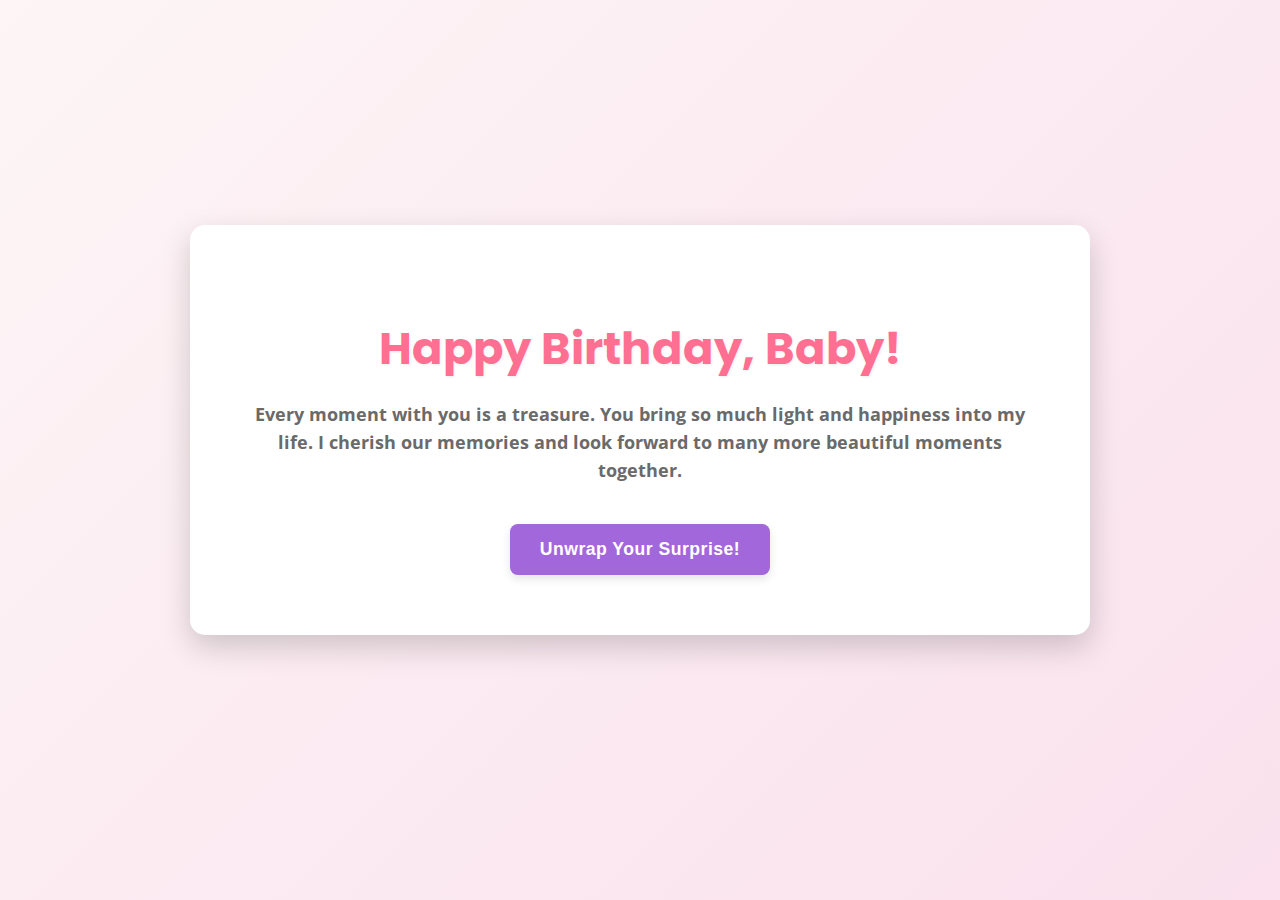
<file: index.html>
<!DOCTYPE html>
<html lang="en">
<head>
    <meta charset="UTF-8">
    <meta name="viewport" content="width=device-width, initial-scale=1.0">
    <title>To Baby</title>
    <link rel="stylesheet" href="index.css">
    <link rel="icon" href="images/favicon.ico" type="image/x-icon">
    <meta property="og:type" content="website">
    <meta property="og:url" content="https://yourwebsite.com/index.html">
    <meta property="og:title" content="Happy Birthday! A Special Surprise for You">
    <meta property="og:description" content="Unwrap a special surprise and relive favorite moments.">
    <meta property="og:image" content="https://yourwebsite.com/images/og-image.jpg">
    <meta property="twitter:card" content="summary_large_image">
    <meta property="twitter:url" content="https://yourwebsite.com/index.html">
    <meta property="twitter:title" content="Happy Birthday! A Special Surprise for You">
    <meta property="twitter:description" content="Unwrap a special surprise and relive favorite moments.">
    <meta property="twitter:image" content="https://yourwebsite.com/images/twitter-image.jpg">
    <link href="https://fonts.googleapis.com/css2?family=Merriweather:wght@400;700&family=Open+Sans:wght@400;600&family=Poppins:wght@700&display=swap" rel="stylesheet">
</head>
<body>

    <div id="birthdaySection" class="birthday-container">
        <div class="decorations">
            <div class="balloon"></div>
            <div class="balloon"></div>
            <div class="balloon"></div>
            <div class="balloon"></div>
            <div class="balloon"></div>
            <div class="balloon"></div>
            <div class="confetti"></div>
            <div class="confetti"></div>
            <div class="confetti"></div>
            <div class="confetti"></div>
            <div class="confetti"></div>
            <div class="confetti"></div>
            <div class="confetti"></div>
            <div class="confetti"></div>
        </div>
        <div class="greeting">
            <h1>Happy Birthday, Baby!</h1>
            <p><b>Every moment with you is a treasure. You bring so much light and happiness into my life. I cherish our memories and look forward to many more beautiful moments together.</b></p>
            <button id="birthdayButton" aria-controls="memoriesSection">Unwrap Your Surprise!</button>
        </div>
    </div>

    <div id="memoriesSection" class="memories-container hidden">
        <h2>Favorite Moments With You</h2>
        <div id="memoryGrid" class="memory-grid">
            </div>
        <div class="button-group">
            <button id="closeMemories">Go Back</button>
            <button id="nextButton" class="envelope-button">
                <span class="envelope-icon"></span>
                Open Letter
            </button>
            <button id="playSongButton">
                <span id="songIcon" class="song-icon"></span> Play Song
            </button>
            <button id="viewFlowersButton">
                <span class="flower-icon"></span> View
            </button>
        </div>
    </div>

    <div id="letterOverlay" class="letter-overlay hidden">
        <div class="letter-container">
            <h2>For You</h2>
            <div class="envelope">
                <div class="flap"></div>
                <div class="body"></div>
                <div class="letter">
                    <p id="letterContent"></p>
                    <p class="signature"></p>
                    <p class="signature-name">Kaheldev</p>
                </div>
            </div>
            <button id="closeLetter">Close Letter</button>
        </div>
    </div>

    <audio id="birthdaySong" loop>
        <source src="Music\HappyBirthday.mp3" type="audio/mpeg">
        Your browser does not support the audio element.
    </audio>

    <script src="index.js"></script>
</body>
</html>
</file>
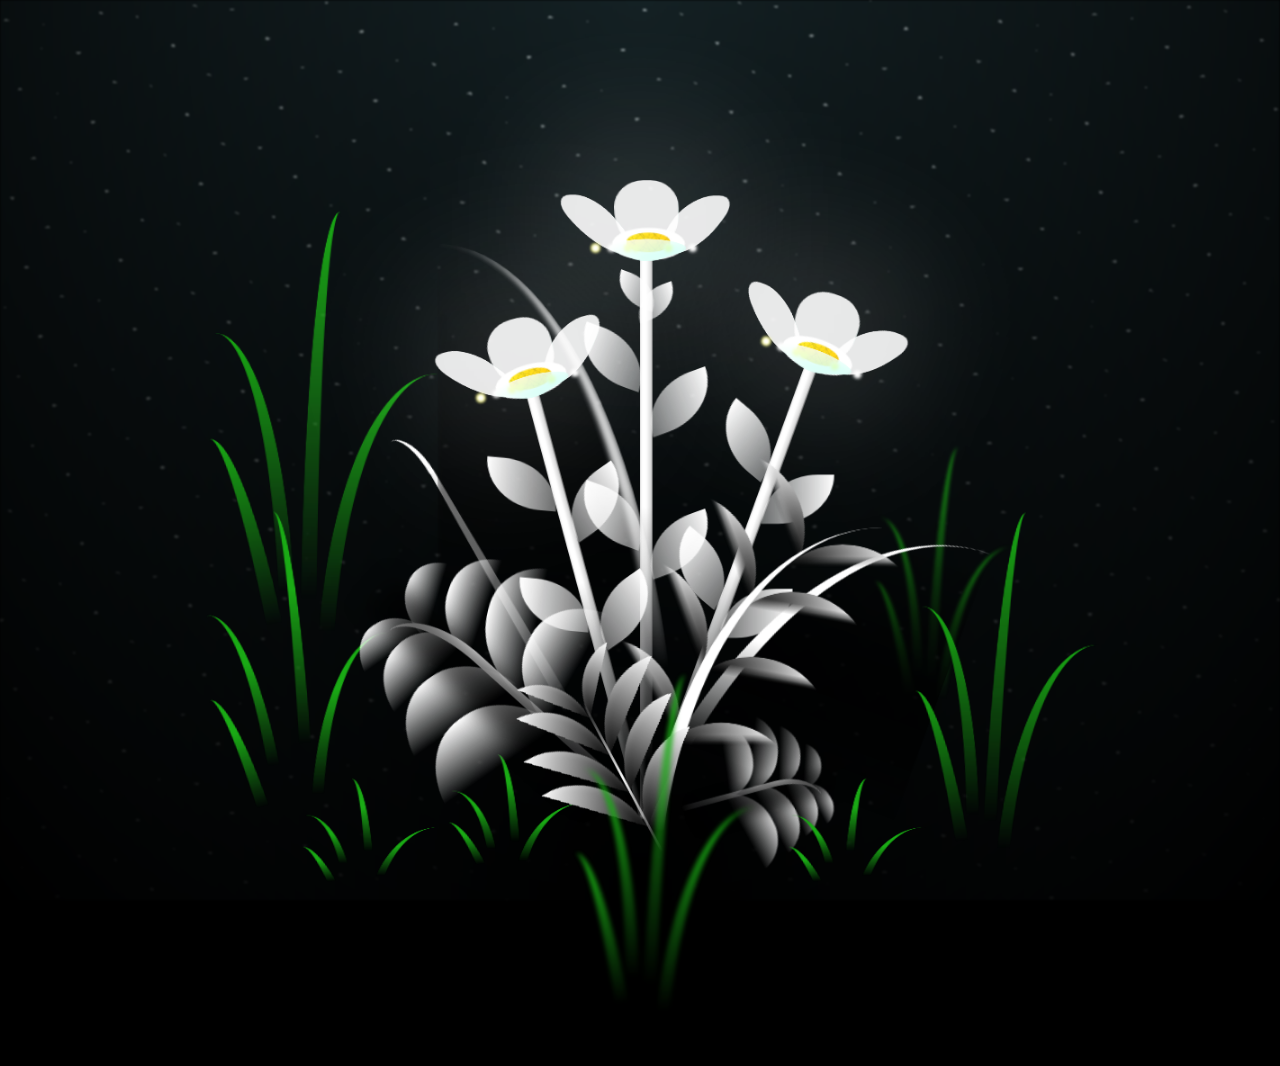
<file: flower.html>
<!DOCTYPE html>
<html lang="en">

<head>
  <meta charset="UTF-8">
  <meta http-equiv="X-UA-Compatible" content="IE=edge">
  <meta name="viewport" content="width=device-width, initial-scale=1.0">
  <link rel="shortcut icon" href="images/gift.png" type="image/x-icon">
  <link rel="stylesheet" href="flowers.css">
  <title>FLOWERS</title>
</head>

<body class="not-loaded">
  <div class="night"></div>
  <div class="flowers">
    <div class="flower flower--1">
      <div class="flower__leafs flower__leafs--1">
        <div class="flower__leaf flower__leaf--1"></div>
        <div class="flower__leaf flower__leaf--2"></div>
        <div class="flower__leaf flower__leaf--3"></div>
        <div class="flower__leaf flower__leaf--4"></div>
        <div class="flower__white-circle"></div>
        <div class="flower__light flower__light--1"></div>
        <div class="flower__light flower__light--2"></div>
        <div class="flower__light flower__light--3"></div>
        <div class="flower__light flower__light--4"></div>
        <div class="flower__light flower__light--5"></div>
        <div class="flower__light flower__light--6"></div>
        <div class="flower__light flower__light--7"></div>
        <div class="flower__light flower__light--8"></div>
      </div>
      <div class="flower__line">
        <div class="flower__line__leaf flower__line__leaf--1"></div>
        <div class="flower__line__leaf flower__line__leaf--2"></div>
        <div class="flower__line__leaf flower__line__leaf--3"></div>
        <div class="flower__line__leaf flower__line__leaf--4"></div>
        <div class="flower__line__leaf flower__line__leaf--5"></div>
        <div class="flower__line__leaf flower__line__leaf--6"></div>
      </div>
    </div>

    <div class="flower flower--2">
      <div class="flower__leafs flower__leafs--2">
        <div class="flower__leaf flower__leaf--1"></div>
        <div class="flower__leaf flower__leaf--2"></div>
        <div class="flower__leaf flower__leaf--3"></div>
        <div class="flower__leaf flower__leaf--4"></div>
        <div class="flower__white-circle"></div>
        <div class="flower__light flower__light--1"></div>
        <div class="flower__light flower__light--2"></div>
        <div class="flower__light flower__light--3"></div>
        <div class="flower__light flower__light--4"></div>
        <div class="flower__light flower__light--5"></div>
        <div class="flower__light flower__light--6"></div>
        <div class="flower__light flower__light--7"></div>
        <div class="flower__light flower__light--8"></div>
      </div>
      <div class="flower__line">
        <div class="flower__line__leaf flower__line__leaf--1"></div>
        <div class="flower__line__leaf flower__line__leaf--2"></div>
        <div class="flower__line__leaf flower__line__leaf--3"></div>
        <div class="flower__line__leaf flower__line__leaf--4"></div>
      </div>
    </div>

    <div class="flower flower--3">
      <div class="flower__leafs flower__leafs--3">
        <div class="flower__leaf flower__leaf--1"></div>
        <div class="flower__leaf flower__leaf--2"></div>
        <div class="flower__leaf flower__leaf--3"></div>
        <div class="flower__leaf flower__leaf--4"></div>
        <div class="flower__white-circle"></div>
        <div class="flower__light flower__light--1"></div>
        <div class="flower__light flower__light--2"></div>
        <div class="flower__light flower__light--3"></div>
        <div class="flower__light flower__light--4"></div>
        <div class="flower__light flower__light--5"></div>
        <div class="flower__light flower__light--6"></div>
        <div class="flower__light flower__light--7"></div>
        <div class="flower__light flower__light--8"></div>
      </div>
      <div class="flower__line">
        <div class="flower__line__leaf flower__line__leaf--1"></div>
        <div class="flower__line__leaf flower__line__leaf--2"></div>
        <div class="flower__line__leaf flower__line__leaf--3"></div>
        <div class="flower__line__leaf flower__line__leaf--4"></div>
      </div>
    </div>

    <div class="grow-ans" style="--d:1.2s">
      <div class="flower__g-long">
        <div class="flower__g-long__top"></div>
        <div class="flower__g-long__bottom"></div>
      </div>
    </div>

    <div class="growing-grass">
      <div class="flower__grass flower__grass--1">
        <div class="flower__grass--top"></div>
        <div class="flower__grass--bottom"></div>
        <div class="flower__grass__leaf flower__grass__leaf--1"></div>
        <div class="flower__grass__leaf flower__grass__leaf--2"></div>
        <div class="flower__grass__leaf flower__grass__leaf--3"></div>
        <div class="flower__grass__leaf flower__grass__leaf--4"></div>
        <div class="flower__grass__leaf flower__grass__leaf--5"></div>
        <div class="flower__grass__leaf flower__grass__leaf--6"></div>
        <div class="flower__grass__leaf flower__grass__leaf--7"></div>
        <div class="flower__grass__leaf flower__grass__leaf--8"></div>
        <div class="flower__grass__overlay"></div>
      </div>
    </div>

    <div class="growing-grass">
      <div class="flower__grass flower__grass--2">
        <div class="flower__grass--top"></div>
        <div class="flower__grass--bottom"></div>
        <div class="flower__grass__leaf flower__grass__leaf--1"></div>
        <div class="flower__grass__leaf flower__grass__leaf--2"></div>
        <div class="flower__grass__leaf flower__grass__leaf--3"></div>
        <div class="flower__grass__leaf flower__grass__leaf--4"></div>
        <div class="flower__grass__leaf flower__grass__leaf--5"></div>
        <div class="flower__grass__leaf flower__grass__leaf--6"></div>
        <div class="flower__grass__leaf flower__grass__leaf--7"></div>
        <div class="flower__grass__leaf flower__grass__leaf--8"></div>
        <div class="flower__grass__overlay"></div>
      </div>
    </div>

    <div class="grow-ans" style="--d:2.4s">
      <div class="flower__g-right flower__g-right--1">
        <div class="leaf"></div>
      </div>
    </div>

    <div class="grow-ans" style="--d:2.8s">
      <div class="flower__g-right flower__g-right--2">
        <div class="leaf"></div>
      </div>
    </div>

    <div class="grow-ans" style="--d:2.8s">
      <div class="flower__g-front">
        <div class="flower__g-front__leaf-wrapper flower__g-front__leaf-wrapper--1">
          <div class="flower__g-front__leaf"></div>
        </div>
        <div class="flower__g-front__leaf-wrapper flower__g-front__leaf-wrapper--2">
          <div class="flower__g-front__leaf"></div>
        </div>
        <div class="flower__g-front__leaf-wrapper flower__g-front__leaf-wrapper--3">
          <div class="flower__g-front__leaf"></div>
        </div>
        <div class="flower__g-front__leaf-wrapper flower__g-front__leaf-wrapper--4">
          <div class="flower__g-front__leaf"></div>
        </div>
        <div class="flower__g-front__leaf-wrapper flower__g-front__leaf-wrapper--5">
          <div class="flower__g-front__leaf"></div>
        </div>
        <div class="flower__g-front__leaf-wrapper flower__g-front__leaf-wrapper--6">
          <div class="flower__g-front__leaf"></div>
        </div>
        <div class="flower__g-front__leaf-wrapper flower__g-front__leaf-wrapper--7">
          <div class="flower__g-front__leaf"></div>
        </div>
        <div class="flower__g-front__leaf-wrapper flower__g-front__leaf-wrapper--8">
          <div class="flower__g-front__leaf"></div>
        </div>
        <div class="flower__g-front__line"></div>
      </div>
    </div>

    <div class="grow-ans" style="--d:3.2s">
      <div class="flower__g-fr">
        <div class="leaf"></div>
        <div class="flower__g-fr__leaf flower__g-fr__leaf--1"></div>
        <div class="flower__g-fr__leaf flower__g-fr__leaf--2"></div>
        <div class="flower__g-fr__leaf flower__g-fr__leaf--3"></div>
        <div class="flower__g-fr__leaf flower__g-fr__leaf--4"></div>
        <div class="flower__g-fr__leaf flower__g-fr__leaf--5"></div>
        <div class="flower__g-fr__leaf flower__g-fr__leaf--6"></div>
        <div class="flower__g-fr__leaf flower__g-fr__leaf--7"></div>
        <div class="flower__g-fr__leaf flower__g-fr__leaf--8"></div>
      </div>
    </div>

    <div class="long-g long-g--0">
      <div class="grow-ans" style="--d:3s">
        <div class="leaf leaf--0"></div>
      </div>
      <div class="grow-ans" style="--d:2.2s">
        <div class="leaf leaf--1"></div>
      </div>
      <div class="grow-ans" style="--d:3.4s">
        <div class="leaf leaf--2"></div>
      </div>
      <div class="grow-ans" style="--d:3.6s">
        <div class="leaf leaf--3"></div>
      </div>
    </div>

    <div class="long-g long-g--1">
      <div class="grow-ans" style="--d:3.6s">
        <div class="leaf leaf--0"></div>
      </div>
      <div class="grow-ans" style="--d:3.8s">
        <div class="leaf leaf--1"></div>
      </div>
      <div class="grow-ans" style="--d:4s">
        <div class="leaf leaf--2"></div>
      </div>
      <div class="grow-ans" style="--d:4.2s">
        <div class="leaf leaf--3"></div>
      </div>
    </div>

    <div class="long-g long-g--2">
      <div class="grow-ans" style="--d:4s">
        <div class="leaf leaf--0"></div>
      </div>
      <div class="grow-ans" style="--d:4.2s">
        <div class="leaf leaf--1"></div>
      </div>
      <div class="grow-ans" style="--d:4.4s">
        <div class="leaf leaf--2"></div>
      </div>
      <div class="grow-ans" style="--d:4.6s">
        <div class="leaf leaf--3"></div>
      </div>
    </div>

    <div class="long-g long-g--3">
      <div class="grow-ans" style="--d:4s">
        <div class="leaf leaf--0"></div>
      </div>
      <div class="grow-ans" style="--d:4.2s">
        <div class="leaf leaf--1"></div>
      </div>
      <div class="grow-ans" style="--d:3s">
        <div class="leaf leaf--2"></div>
      </div>
      <div class="grow-ans" style="--d:3.6s">
        <div class="leaf leaf--3"></div>
      </div>
    </div>

    <div class="long-g long-g--4">
      <div class="grow-ans" style="--d:4s">
        <div class="leaf leaf--0"></div>
      </div>
      <div class="grow-ans" style="--d:4.2s">
        <div class="leaf leaf--1"></div>
      </div>
      <div class="grow-ans" style="--d:3s">
        <div class="leaf leaf--2"></div>
      </div>
      <div class="grow-ans" style="--d:3.6s">
        <div class="leaf leaf--3"></div>
      </div>
    </div>

    <div class="long-g long-g--5">
      <div class="grow-ans" style="--d:4s">
        <div class="leaf leaf--0"></div>
      </div>
      <div class="grow-ans" style="--d:4.2s">
        <div class="leaf leaf--1"></div>
      </div>
      <div class="grow-ans" style="--d:3s">
        <div class="leaf leaf--2"></div>
      </div>
      <div class="grow-ans" style="--d:3.6s">
        <div class="leaf leaf--3"></div>
      </div>
    </div>

    <div class="long-g long-g--6">
      <div class="grow-ans" style="--d:4.2s">
        <div class="leaf leaf--0"></div>
      </div>
      <div class="grow-ans" style="--d:4.4s">
        <div class="leaf leaf--1"></div>
      </div>
      <div class="grow-ans" style="--d:4.6s">
        <div class="leaf leaf--2"></div>
      </div>
      <div class="grow-ans" style="--d:4.8s">
        <div class="leaf leaf--3"></div>
      </div>
    </div>

    <div class="long-g long-g--7">
      <div class="grow-ans" style="--d:3s">
        <div class="leaf leaf--0"></div>
      </div>
      <div class="grow-ans" style="--d:3.2s">
        <div class="leaf leaf--1"></div>
      </div>
      <div class="grow-ans" style="--d:3.5s">
        <div class="leaf leaf--2"></div>
      </div>
      <div class="grow-ans" style="--d:3.6s">
        <div class="leaf leaf--3"></div>
      </div>
    </div>
  </div>

  <h1 class="title"><span id="title"></span></h1>
</body>

</html>
<script src="flowers.js"></script>
</file>
<file: index.css>
:root {
  --primary-color: #ff6f91;
  --secondary-color: #a367dc;
  --secondary-hover-color: #8f4ed1;
  --background-color: #fdf5f6;
  --card-background-color: #ffffff;
  --light-card-background: #ffeef4;
  --text-color-dark: #3a3a3a;
  --text-color-medium: #6a6a6a;
  --box-shadow-light: 0 12px 30px rgba(0, 0, 0, 0.18);
  --box-shadow-subtle: 0 6px 15px rgba(0, 0, 0, 0.1);
  --border-radius-main: 15px;
  --border-radius-small: 8px;
  --spacing-large: 60px;
  --spacing-medium: 40px;
  --spacing-small: 25px;
  --spacing-xsmall: 15px;
}

body {
  font-family: 'Open Sans', sans-serif;
  background: linear-gradient(135deg, var(--background-color) 0%, #fae1ed 100%);
  display: flex;
  justify-content: center;
  align-items: center;
  min-height: 100vh;
  margin: 0;
  flex-direction: column;
  padding: var(--spacing-small);
  box-sizing: border-box;
  color: var(--text-color-dark);
  overflow-x: hidden;
}

/* --- Image Modal Styles (No changes here) --- */
.image-modal-overlay {
  position: fixed;
  top: 0;
  left: 0;
  width: 100%;
  height: 100%;
  background-color: rgba(0, 0, 0, 0.4);
  display: flex;
  justify-content: center;
  align-items: center;
  z-index: 1001;
  opacity: 0;
  visibility: hidden;
  transition: opacity 0.3s ease, visibility 0.3s ease;
  backdrop-filter: blur(3px);
}

.image-modal-overlay.visible {
  opacity: 1;
  visibility: visible;
}

.image-modal-content {
  background-color: transparent;
  padding: var(--spacing-xsmall);
  border-radius: var(--border-radius-main);
  box-shadow: none;
  text-align: center;
  max-width: 300px;
  width: 80%;
  box-sizing: border-box;
  position: relative;
  transform: translateY(20px) scale(0.9);
  opacity: 0;
  transition: transform 0.3s cubic-bezier(0.175, 0.885, 0.32, 1.275), opacity 0.3s ease;
  display: flex;
  flex-direction: column;
  align-items: center;
}

.image-modal-overlay.visible .image-modal-content {
  transform: translateY(0) scale(1);
  opacity: 1;
}

.image-modal-content > img,
.image-modal-content > .modal-text {
  background-color: var(--card-background-color);
  border-radius: var(--border-radius-small);
  padding: var(--spacing-xsmall);
  margin-bottom: var(--spacing-xsmall);
  box-shadow: var(--box-shadow-subtle);
  width: 100%;
  box-sizing: border-box;
}

.image-modal-content > *:last-child {
  margin-bottom: 0;
}

.image-modal-content img {
  max-width: 100%;
  height: auto;
  display: block;
}

.image-modal-content .modal-text {
  color: var(--text-color-dark);
  font-size: 0.9em;
  line-height: 1.4;
  margin-top: 0;
  padding-top: calc(var(--spacing-xsmall) / 1.5);
  padding-bottom: calc(var(--spacing-xsmall) / 1.5);
}

.image-modal-close {
  position: absolute;
  top: 10px;
  right: 10px;
  background-color: rgba(255, 255, 255, 0.2);
  color: var(--text-color-medium);
  border: none;
  border-radius: 50%;
  width: 30px;
  height: 30px;
  font-size: 1em;
  cursor: pointer;
  display: flex;
  justify-content: center;
  align-items: center;
  transition: background-color 0.3s ease, transform 0.2s ease, color 0.3s ease;
  z-index: 10;
  opacity: 0.7;
}

.image-modal-close:hover {
  background-color: rgba(255, 255, 255, 0.4);
  transform: scale(1.1);
  opacity: 1;
  color: var(--text-color-dark);
}

/* Ensure memory items are clickable (No changes here) */
.memory-item {
  cursor: pointer;
}

.birthday-container,
.memories-container {
  background-color: var(--card-background-color);
  padding: var(--spacing-large);
  border-radius: var(--border-radius-main);
  box-shadow: var(--box-shadow-light);
  text-align: center;
  position: relative;
  overflow: hidden;
  margin-bottom: var(--spacing-medium);
  max-width: 900px;
  width: 95%;
  box-sizing: border-box;
  transition: transform 0.5s cubic-bezier(0.25, 0.46, 0.45, 0.94), opacity 0.5s ease-out;
  z-index: 1;
}

.birthday-container.hidden,
.memories-container.hidden {
  opacity: 0;
  transform: translateY(20px);
  pointer-events: none;
  position: absolute;
  left: -9999px;
  top: -9999px;
}

.birthday-container:not(.hidden),
.memories-container:not(.hidden) {
  opacity: 1;
  transform: translateY(0);
  position: relative;
  left: auto;
  top: auto;
}

.greeting h1 {
  font-family: 'Poppins', sans-serif;
  color: var(--primary-color);
  font-size: 2.8em;
  margin-bottom: var(--spacing-xsmall);
  text-shadow: 1px 1px 3px rgba(0, 0, 0, 0.08);
}

.greeting p {
  color: var(--text-color-medium);
  font-size: 1.1em;
  line-height: 1.6;
  margin-bottom: var(--spacing-small);
}

#birthdayButton,
#closeMemories,
#nextButton,
#closeLetter {
  background-color: var(--secondary-color);
  color: white;
  border: none;
  padding: 15px 30px;
  border-radius: var(--border-radius-small);
  cursor: pointer;
  font-size: 1.1em;
  font-weight: bold;
  transition: background-color 0.3s ease, transform 0.2s ease, box-shadow 0.3s ease;
  letter-spacing: 0.5px;
  margin-top: var(--spacing-xsmall);
  box-shadow: 0 4px 10px rgba(0, 0, 0, 0.1);
  text-decoration: none;
  display: inline-flex;
  align-items: center;
  justify-content: center;
}

#birthdayButton:hover,
#closeMemories:hover,
#nextButton:hover,
#closeLetter:hover {
  background-color: var(--secondary-hover-color);
  transform: translateY(-3px);
  box-shadow: 0 8px 20px rgba(0, 0, 0, 0.2);
}

#birthdayButton:active,
#closeMemories:active,
#nextButton:active,
#closeLetter:active {
  transform: translateY(0);
  box-shadow: 0 2px 5px rgba(0, 0, 0, 0.1);
}

.decorations {
  position: absolute;
  top: 0;
  left: 0;
  width: 100%;
  height: 100%;
  pointer-events: none;
  z-index: 0;
  overflow: hidden;
}

.greeting {
  position: relative;
  z-index: 1;
}

.balloon {
  width: 60px; /* Equal width and height for a circle */
  height: 60px; /* Equal width and height for a circle */
  border-radius: 50%; /* Makes it a perfect circle */
  position: absolute;
  bottom: -100px;
  opacity: 0;
  transform: translateY(0);
  animation: float-modern 8s infinite ease-out forwards; /* Keep existing animation */
  box-shadow: inset -3px -3px 8px rgba(0, 0, 0, 0.05), 0 3px 10px rgba(0, 0, 0, 0.08); /* Subtler shadow */
  /* Example gradient - these will be overridden by specific nth-child rules below */
  background: linear-gradient(to bottom, #fdd835 20%, #ffeb77 80%);
}

.balloon::before {
  content: '';
  position: absolute;
  bottom: -15px; /* Adjust string position to come from the bottom center */
  left: 50%;
  transform: translateX(-50%);
  width: 1px; /* Thinner string */
  height: 20px; /* Shorter string */
  background-color: rgba(0, 0, 0, 0.2); /* Lighter string */
  z-index: -1;
  border-radius: 1px; /* Rounded string */
}

/* Individual balloon colors with gradients */
.balloon:nth-child(1) {
  left: 10%;
  background: linear-gradient(to bottom, #ff8a80 20%, #ffa59e 80%); /* Pink gradient */
  animation-delay: 0.8s;
  animation-duration: 7s;
}

.balloon:nth-child(2) {
  left: 45%;
  background: linear-gradient(to bottom, #82b1ff 20%, #9bc2ff 80%); /* Blue gradient */
  animation-delay: 1.8s;
  animation-duration: 8s;
}

.balloon:nth-child(3) {
  right: 15%;
  background: linear-gradient(to bottom, #b9f6ca 20%, #d4ffde 80%); /* Green gradient */
  animation-delay: 1.3s;
  animation-duration: 7.5s;
}

.balloon:nth-child(4) {
  left: 25%;
  background: linear-gradient(to bottom, #ffd180 20%, #ffe7b3 80%); /* Orange gradient */
  animation-delay: 2.3s;
  animation-duration: 8.5s;
}

.balloon:nth-child(5) {
  right: 30%;
  background: linear-gradient(to bottom, #ea80fc 20%, #f3a8ff 80%); /* Purple gradient */
  animation-delay: 1.1s;
  animation-duration: 7s;
}

.balloon:nth-child(6) {
  left: 60%;
  background: linear-gradient(to bottom, #ccff90 20%, #e0ffb3 80%); /* Light green gradient */
  animation-delay: 2.8s;
  animation-duration: 9s;
}

@keyframes float-modern {
  0% {
    transform: translateY(0) rotate(0deg);
    opacity: 0;
  }
  10% {
    opacity: 1;
  }
  100% {
    transform: translateY(-350px) rotate(10deg);
    opacity: 0.7;
  }
}

/* Confetti (No changes here) */
.confetti {
  width: 12px;
  height: 12px;
  background-color: #9c27b0;
  position: absolute;
  opacity: 0;
  animation: confetti-fall 3s infinite ease-in forwards;
  border-radius: 2px;
  transform: rotate(0deg);
}

.confetti:nth-child(1) {
  left: 15%;
  top: 5%;
  animation-delay: 0.2s;
  background-color: #ffe082;
  border-radius: 50%;
}

.confetti:nth-child(2) {
  left: 75%;
  top: 15%;
  animation-delay: 0.8s;
  background-color: #ffccbc;
  transform: rotate(45deg);
}

.confetti:nth-child(3) {
  left: 40%;
  top: 0%;
  animation-delay: 1.2s;
  background-color: #cfd8dc;
  border-radius: 50%;
}

.confetti:nth-child(4) {
  left: 5%;
  top: 20%;
  animation-delay: 0.5s;
  background-color: #e0f2f7;
  transform: rotate(20deg);
}

.confetti:nth-child(5) {
  right: 10%;
  top: 10%;
  animation-delay: 1s;
  background-color: #f8bbd0;
  border-radius: 50%;
}

.confetti:nth-child(6) {
  left: 50%;
  top: 25%;
  animation-delay: 1.5s;
  background-color: #c8e6c9;
  transform: rotate(60deg);
}

.confetti:nth-child(7) {
  left: 85%;
  top: 5%;
  animation-delay: 0.3s;
  background-color: #ffab91;
}

.confetti:nth-child(8) {
  left: 20%;
  top: 30%;
  animation-delay: 0.9s;
  background-color: #b39ddb;
  border-radius: 50%;
}

@keyframes confetti-fall {
  0% {
    transform: translateY(-50px) translateX(0) rotate(0deg);
    opacity: 0;
  }
  20% {
    opacity: 1;
  }
  100% {
    transform: translateY(400px) translateX(var(--random-x, 0px)) rotate(720deg);
    opacity: 0;
  }
}

.js-confetti {
  position: fixed;
  top: 0;
  left: 0;
  width: 100%;
  height: 100%;
  pointer-events: none;
  overflow: hidden;
  z-index: 999;
}

.confetti-particle {
  position: absolute;
  width: 10px;
  height: 10px;
  background-color: #f0f;
  border-radius: 2px;
  animation: pop-fall 2s ease-out forwards;
  opacity: 0;
}

@keyframes pop-fall {
  0% {
    transform: translate(0, 0) rotate(0deg);
    opacity: 0;
  }
  20% {
    opacity: 1;
    transform: translate(var(--initial-x), var(--initial-y)) rotate(var(--initial-rot));
  }
  100% {
    transform: translate(var(--final-x), var(--final-y)) rotate(var(--final-rot));
    opacity: 0;
  }
}

.memories-container h2 {
  font-family: 'Poppins', sans-serif;
  color: var(--primary-color);
  margin-bottom: var(--spacing-medium);
  font-size: 2.2em;
  text-shadow: 1px 1px 3px rgba(0, 0, 0, 0.08);
}

.memory-grid {
  display: grid;
  grid-template-columns: repeat(auto-fit, minmax(250px, 1fr));
  gap: var(--spacing-medium);
  margin-bottom: var(--spacing-medium);
}

.memory-item {
  background-color: var(--light-card-background);
  border-radius: var(--border-radius-small);
  overflow: hidden;
  box-shadow: var(--box-shadow-subtle);
  transition: transform 0.3s ease-in-out, box-shadow 0.3s ease-in-out, opacity 0.5s ease-out;
  display: flex;
  flex-direction: column;
  opacity: 0;
  transform: translateY(20px);
}

.memory-item.visible {
  opacity: 1;
  transform: translateY(0);
}

.memory-item:hover {
  transform: translateY(-10px);
  box-shadow: 0 10px 25px rgba(0, 0, 0, 0.18);
}

.memory-item img {
  width: 100%;
  height: 200px;
  object-fit: cover;
  display: block;
  border-bottom: 3px solid var(--primary-color);
}

.memory-item .memory-text {
  padding: var(--spacing-xsmall);
  color: var(--text-color-dark);
  font-size: 1.05em;
  line-height: 1.6;
  text-align: center;
  flex-grow: 1;
  display: flex;
  align-items: center;
  justify-content: center;
}

.button-group {
  display: flex;
  justify-content: center;
  gap: 20px;
  margin-top: var(--spacing-medium);
}

.envelope-button {
  display: flex;
  align-items: center;
  justify-content: center;
}

.envelope-icon {
  width: 24px;
  height: 18px;
  background-color: white;
  border-radius: 2px;
  position: relative;
  margin-right: 10px;
}

.envelope-icon::before {
  content: '';
  position: absolute;
  top: 0;
  left: 0;
  width: 0;
  height: 0;
  border-left: 12px solid transparent;
  border-right: 12px solid transparent;
  border-top: 9px solid var(--secondary-color);
  border-bottom: 9px solid transparent;
}

.letter-overlay {
  position: fixed;
  top: 0;
  left: 0;
  width: 100%;
  height: 100%;
  background-color: rgba(0, 0, 0, 0.55);
  display: flex;
  justify-content: center;
  align-items: center;
  z-index: 1000;
  opacity: 0;
  visibility: hidden;
  transition: opacity 0.3s ease, visibility 0.3s ease;
  backdrop-filter: blur(8px);
}

.letter-overlay.visible {
  opacity: 1;
  visibility: visible;
}

.letter-container {
  background-color: transparent; /* Changed to transparent */
  padding: var(--spacing-large);
  border-radius: var(--border-radius-main);
  box-shadow: none; /* Removed the box-shadow */
  text-align: center;
  max-width: 700px;
  width: 90%;
  box-sizing: border-box;
  display: flex;
  flex-direction: column;
  align-items: center;
  gap: var(--spacing-medium);
  transform: translateY(20px);
  transition: transform 0.3s ease-out;
}

.letter-overlay.visible .letter-container {
  transform: translateY(0);
}

.letter-container h2 {
  font-family: 'Poppins', sans-serif;
  color: var(--primary-color);
  margin-bottom: var(--spacing-medium);
  font-size: 2.2em;
  text-shadow: 1px 1px 3px rgba(0, 0, 0, 0.08);
}

.envelope {
  width: 300px;
  height: 200px;
  background-color: #f0e68c;
  position: relative;
  margin: 40px auto;
  border-radius: 10px;
  box-shadow: var(--box-shadow-light);
  transform-style: preserve-3d;
  perspective: 1000px;
  display: flex;
  justify-content: center;
  align-items: center;
}

/* Heart design on the envelope - REMOVED */


.envelope.open .flap {
  transform: rotateX(180deg);
  z-index: 0;
}

.envelope.open .letter {
  transform: translateY(0) scale(1);
  opacity: 1;
  z-index: 3;
}

.flap {
  width: 0;
  height: 0;
  border-left: 150px solid transparent;
  border-right: 150px solid transparent;
  border-top: 100px solid #d4c17b;
  position: absolute;
  top: 0;
  left: 0;
  transform-origin: top;
  transition: transform 0.5s cubic-bezier(0.68, -0.55, 0.27, 1.55);
  z-index: 2;
}

.body {
  width: 100%;
  height: 100%;
  background-color: #f0e68c;
  position: absolute;
  top: 0;
  left: 0;
  border-radius: 10px;
  z-index: 1;
}

.letter {
  background-color: white;
  width: 90%;
  height: 90%;
  border-radius: 5px;
  box-shadow: 0 2px 8px rgba(0, 0, 0, 0.15);
  position: relative;
  padding: 20px;
  box-sizing: border-box;
  text-align: left;
  color: var(--text-color-dark);
  font-family: 'Merriweather', serif;
  line-height: 1.8;
  z-index: 0;
  transform: translateY(50px) scale(0.8);
  opacity: 0;
  transition: transform 0.8s cubic-bezier(0.175, 0.885, 0.32, 1.275), opacity 0.8s ease-out;
  overflow-y: auto;
}



.letter-paper::after,
#letterContent::after {
  content: '|';
  display: inline-block;
  animation: blink-caret 0.75s step-end infinite;
  color: var(--text-color-dark);
}

.letter.typing-finished #letterContent::after {
  content: none;
  animation: none;
}

.letter.typing-finished::after {
  content: none;
  animation: none;
}

@keyframes blink-caret {
  from,
  to {
    border-color: transparent;
  }
  50% {
    border-color: var(--text-color-dark);
  }
}

@keyframes float-modern {
  0% {
    transform: translateY(0) rotate(0deg);
    opacity: 0;
  }
  10% {
    opacity: 1;
  }
  100% {
    transform: translateY(-350px) rotate(10deg);
    opacity: 0.7;
  }
}

@keyframes confetti-fall {
  0% {
    transform: translateY(-50px) translateX(0) rotate(0deg);
    opacity: 0;
  }
  20% {
    opacity: 1;
  }
  100% {
    transform: translateY(400px) translateX(var(--random-x, 0px)) rotate(720deg);
    opacity: 0;
  }
}

@keyframes pop-fall {
  0% {
    transform: translate(0, 0) rotate(0deg);
    opacity: 0;
  }
  20% {
    opacity: 1;
    transform: translate(var(--initial-x), var(--initial-y)) rotate(var(--initial-rot));
  }
  100% {
    transform: translate(var(--final-x), var(--final-y)) rotate(var(--final-rot));
    opacity: 0;
  }
}

@media (max-width: 768px) {
  .birthday-container,
  .memories-container,
  .letter-container {
    padding: var(--spacing-medium);
    max-width: 95%;
  }

  .letter-overlay {
    padding: var(--spacing-small);
  }

  .greeting h1,
  .memories-container h2,
  .letter-container h2 {
    font-size: 2.2em;
  }

  .greeting p {
    font-size: 1em;
  }

  #birthdayButton,
  #closeMemories,
  #nextButton,
  #closeLetter {
    padding: 12px 25px;
    font-size: 1em;
  }

  .memory-grid {
    grid-template-columns: 1fr;
    gap: var(--spacing-small);
  }

  .memory-item img {
    height: 160px;
  }

  .envelope {
    width: 250px;
    height: 170px;
  }

  .flap {
    border-left: 125px solid transparent;
    border-right: 125px solid transparent;
    border-top: 85px solid #d4c17b;
  }

  .letter p {
    font-size: 0.95em;
  }
}

@media (max-width: 480px) {
  body {
    padding: 0;
  }
  .birthday-container,
  .memories-container,
  .letter-container {
    padding: var(--spacing-small);
    border-radius: 0;
    box-shadow: none;
    width: 100%;
    min-height: 100vh;
    justify-content: center;
  }

  .greeting h1,
  .memories-container h2,
  .letter-container h2 {
    font-size: 1.8em;
  }

  .greeting p {
    font-size: 0.9em;
  }

  #birthdayButton,
  #closeMemories,
  #nextButton,
  #closeLetter {
    font-size: 0.9em;
    padding: 10px 20px;
  }

  .balloon {
    width: 40px; /* Adjusted for smaller screens */
    height: 40px; /* Adjusted for smaller screens */
  }

  .confetti {
    width: 8px;
    height: 8px;
  }

  .envelope {
    width: 200px;
    height: 140px;
  }

  .flap {
    border-left: 100px solid transparent;
    border-right: 100px solid transparent;
    border-top: 70px solid #d4c17b;
  }

  .letter p {
    font-size: 0.85em;
  }
}
</file>
<file: flowers.css>
*,
*::after,
*::before {
  padding: 0;
  margin: 0;
  box-sizing: border-box;
}

:root {
  --dark-color: #000;
}

.title {
  position: absolute;
  width: 100%;
  text-align: center;
  margin-top: 50px;
  top: 0;
  left: 0;
  color: white;
  font-family: 'Courier New', Courier, monospace;
  font-size: 70px;
  text-shadow: 0px 0px 20px white;
}

body {
  display: flex;
  align-items: flex-end;
  justify-content: center;
  min-height: 100vh;
  background-color: var(--dark-color);
  overflow: hidden;
  perspective: 1000px;
}

.night {
  position: fixed;
  left: 50%;
  top: 0;
  transform: translateX(-50%);
  width: 100%;
  height: 100%;
  filter: blur(0.1vmin);
  background-image: radial-gradient(ellipse at top, transparent 0%, var(--dark-color)), radial-gradient(ellipse at bottom, var(--dark-color), rgba(145, 233, 255, 0.2)), repeating-linear-gradient(220deg, rgb(0, 0, 0) 0px, rgb(0, 0, 0) 19px, transparent 19px, transparent 22px), repeating-linear-gradient(189deg, rgb(0, 0, 0) 0px, rgb(0, 0, 0) 19px, transparent 19px, transparent 22px), repeating-linear-gradient(148deg, rgb(0, 0, 0) 0px, rgb(0, 0, 0) 19px, transparent 19px, transparent 22px), linear-gradient(90deg, rgb(255, 255, 250), rgb(240, 240, 240));
}

.flowers {
  position: relative;
  transform: scale(0.9);
}

.flower {
  position: absolute;
  bottom: 10vmin;
  transform-origin: bottom center;
  z-index: 10;
  --fl-speed: 0.8s;
}

.flower--1 {
  animation: moving-flower-1 4s linear infinite;
}

.flower--1 .flower__line {
  height: 70vmin;
  animation-delay: 0.3s;
}

.flower--1 .flower__line__leaf--1 {
  animation: blooming-leaf-right var(--fl-speed) 1.6s backwards;
}

.flower--1 .flower__line__leaf--2 {
  animation: blooming-leaf-right var(--fl-speed) 1.4s backwards;
}

.flower--1 .flower__line__leaf--3 {
  animation: blooming-leaf-left var(--fl-speed) 1.2s backwards;
}

.flower--1 .flower__line__leaf--4 {
  animation: blooming-leaf-left var(--fl-speed) 1s backwards;
}

.flower--1 .flower__line__leaf--5 {
  animation: blooming-leaf-right var(--fl-speed) 1.8s backwards;
}

.flower--1 .flower__line__leaf--6 {
  animation: blooming-leaf-left var(--fl-speed) 2s backwards;
}

.flower--2 {
  left: 50%;
  transform: rotate(20deg);
  animation: moving-flower-2 4s linear infinite;
}

.flower--2 .flower__line {
  height: 60vmin;
  animation-delay: 0.6s;
}

.flower--2 .flower__line__leaf--1 {
  animation: blooming-leaf-right var(--fl-speed) 1.9s backwards;
}

.flower--2 .flower__line__leaf--2 {
  animation: blooming-leaf-right var(--fl-speed) 1.7s backwards;
}

.flower--2 .flower__line__leaf--3 {
  animation: blooming-leaf-left var(--fl-speed) 1.5s backwards;
}

.flower--2 .flower__line__leaf--4 {
  animation: blooming-leaf-left var(--fl-speed) 1.3s backwards;
}

.flower--3 {
  left: 50%;
  transform: rotate(-15deg);
  animation: moving-flower-3 4s linear infinite;
}

.flower--3 .flower__line {
  animation-delay: 0.9s;
}

.flower--3 .flower__line__leaf--1 {
  animation: blooming-leaf-right var(--fl-speed) 2.5s backwards;
}

.flower--3 .flower__line__leaf--2 {
  animation: blooming-leaf-right var(--fl-speed) 2.3s backwards;
}

.flower--3 .flower__line__leaf--3 {
  animation: blooming-leaf-left var(--fl-speed) 2.1s backwards;
}

.flower--3 .flower__line__leaf--4 {
  animation: blooming-leaf-left var(--fl-speed) 1.9s backwards;
}

.flower__leafs {
  position: relative;
  animation: blooming-flower 2s backwards;
}

.flower__leafs--1 {
  animation-delay: 1.1s;
}

.flower__leafs--2 {
  animation-delay: 1.4s;
}

.flower__leafs--3 {
  animation-delay: 1.7s;
}

.flower__leafs::after {
  content: "";
  position: absolute;
  left: 0;
  top: 0;
  transform: translate(-50%, -100%);
  width: 8vmin;
  height: 8vmin;
  background-color: #fff;
  filter: blur(10vmin);
}

.flower__leaf {
  position: absolute;
  bottom: 0;
  left: 50%;
  width: 8vmin;
  height: 11vmin;
  border-radius: 51% 49% 47% 53%/44% 45% 55% 69%;
  background-color: #a7ffee;
  background-image: linear-gradient(to top, #fff, #fff);
  transform-origin: bottom center;
  opacity: 0.9;
  box-shadow: inset 0 0 2vmin rgba(255, 255, 255, 0.5);
}

.flower__leaf--1 {
  transform: translate(-10%, 1%) rotateY(40deg) rotateX(-50deg);
}

.flower__leaf--2 {
  transform: translate(-50%, -4%) rotateX(40deg);
}

.flower__leaf--3 {
  transform: translate(-90%, 0%) rotateY(45deg) rotateX(50deg);
}

.flower__leaf--4 {
  width: 8vmin;
  height: 8vmin;
  transform-origin: bottom left;
  border-radius: 4vmin 10vmin 4vmin 4vmin;
  transform: translate(0%, 18%) rotateX(70deg) rotate(-43deg);
  background-image: linear-gradient(to top, rgba(255, 2555, 255, 0.4), #fff);
  z-index: 1;
  opacity: 0.8;
  -webkit-transform: translate(0%, 18%) rotateX(70deg) rotate(-43deg);
  -moz-transform: translate(0%, 18%) rotateX(70deg) rotate(-43deg);
  -ms-transform: translate(0%, 18%) rotateX(70deg) rotate(-43deg);
  -o-transform: translate(0%, 18%) rotateX(70deg) rotate(-43deg);
}

.flower__white-circle {
  position: absolute;
  left: -3.5vmin;
  top: -3vmin;
  width: 9vmin;
  height: 4vmin;
  border-radius: 50%;
  background-color: #fff;
}

.flower__white-circle::after {
  content: "";
  position: absolute;
  left: 50%;
  top: 45%;
  transform: translate(-50%, -50%);
  width: 60%;
  height: 60%;
  border-radius: inherit;
  background-image: repeating-linear-gradient(135deg, rgba(0, 0, 0, 0.03) 0px, rgba(0, 0, 0, 0.03) 1px, transparent 1px, transparent 12px), repeating-linear-gradient(45deg, rgba(0, 0, 0, 0.03) 0px, rgba(0, 0, 0, 0.03) 1px, transparent 1px, transparent 12px), repeating-linear-gradient(67.5deg, rgba(0, 0, 0, 0.03) 0px, rgba(0, 0, 0, 0.03) 1px, transparent 1px, transparent 12px), repeating-linear-gradient(135deg, rgba(0, 0, 0, 0.03) 0px, rgba(0, 0, 0, 0.03) 1px, transparent 1px, transparent 12px), repeating-linear-gradient(45deg, rgba(0, 0, 0, 0.03) 0px, rgba(0, 0, 0, 0.03) 1px, transparent 1px, transparent 12px), repeating-linear-gradient(112.5deg, rgba(0, 0, 0, 0.03) 0px, rgba(0, 0, 0, 0.03) 1px, transparent 1px, transparent 12px), repeating-linear-gradient(112.5deg, rgba(0, 0, 0, 0.03) 0px, rgba(0, 0, 0, 0.03) 1px, transparent 1px, transparent 12px), repeating-linear-gradient(45deg, rgba(0, 0, 0, 0.03) 0px, rgba(0, 0, 0, 0.03) 1px, transparent 1px, transparent 12px), repeating-linear-gradient(22.5deg, rgba(0, 0, 0, 0.03) 0px, rgba(0, 0, 0, 0.03) 1px, transparent 1px, transparent 12px), repeating-linear-gradient(45deg, rgba(0, 0, 0, 0.03) 0px, rgba(0, 0, 0, 0.03) 1px, transparent 1px, transparent 12px), repeating-linear-gradient(22.5deg, rgba(0, 0, 0, 0.03) 0px, rgba(0, 0, 0, 0.03) 1px, transparent 1px, transparent 12px), repeating-linear-gradient(135deg, rgba(0, 0, 0, 0.03) 0px, rgba(0, 0, 0, 0.03) 1px, transparent 1px, transparent 12px), repeating-linear-gradient(157.5deg, rgba(0, 0, 0, 0.03) 0px, rgba(0, 0, 0, 0.03) 1px, transparent 1px, transparent 12px), repeating-linear-gradient(67.5deg, rgba(0, 0, 0, 0.03) 0px, rgba(0, 0, 0, 0.03) 1px, transparent 1px, transparent 12px), repeating-linear-gradient(67.5deg, rgba(0, 0, 0, 0.03) 0px, rgba(0, 0, 0, 0.03) 1px, transparent 1px, transparent 12px), linear-gradient(90deg, rgb(255, 235, 18), rgb(255, 206, 0));
}

.flower__line {
  height: 55vmin;
  width: 1.5vmin;
  background-image: linear-gradient(to left, rgba(0, 0, 0, 0.2), transparent, rgba(255, 255, 255, 0.2)), linear-gradient(to top, transparent 10%, #fff, #fff);
  box-shadow: inset 0 0 2px rgba(0, 0, 0, 0.5);
  animation: grow-flower-tree 4s backwards;
}

.flower__line__leaf {
  --w: 7vmin;
  --h: calc(var(--w) + 2vmin);
  position: absolute;
  top: 20%;
  left: 90%;
  width: var(--w);
  height: var(--h);
  border-top-right-radius: var(--h);
  border-bottom-left-radius: var(--h);
  background-image: linear-gradient(to top, rgba(255, 255, 255, 0.4), #fff);
}

.flower__line__leaf--1 {
  transform: rotate(70deg) rotateY(30deg);
}

.flower__line__leaf--2 {
  top: 45%;
  transform: rotate(70deg) rotateY(30deg);
}

.flower__line__leaf--3,
.flower__line__leaf--4,
.flower__line__leaf--6 {
  border-top-right-radius: 0;
  border-bottom-left-radius: 0;
  border-top-left-radius: var(--h);
  border-bottom-right-radius: var(--h);
  left: -460%;
  top: 12%;
  transform: rotate(-70deg) rotateY(30deg);
}

.flower__line__leaf--4 {
  top: 40%;
}

.flower__line__leaf--5 {
  top: 0;
  transform-origin: left;
  transform: rotate(70deg) rotateY(30deg) scale(0.6);
}

.flower__line__leaf--6 {
  top: -2%;
  left: -450%;
  transform-origin: right;
  transform: rotate(-70deg) rotateY(30deg) scale(0.6);
}

.flower__light {
  position: absolute;
  bottom: 0vmin;
  width: 1vmin;
  height: 1vmin;
  background-color: rgb(255, 251, 0);
  border-radius: 50%;
  filter: blur(0.2vmin);
  animation: light-ans 4s linear infinite backwards;
}

.flower__light:nth-child(odd) {
  background-color: #fff;
}

.flower__light--1 {
  left: -2vmin;
  animation-delay: 1s;
}

.flower__light--2 {
  left: 3vmin;
  animation-delay: 0.5s;
}

.flower__light--3 {
  left: -6vmin;
  animation-delay: 0.3s;
}

.flower__light--4 {
  left: 6vmin;
  animation-delay: 0.9s;
}

.flower__light--5 {
  left: -1vmin;
  animation-delay: 1.5s;
}

.flower__light--6 {
  left: -4vmin;
  animation-delay: 3s;
}

.flower__light--7 {
  left: 3vmin;
  animation-delay: 2s;
}

.flower__light--8 {
  left: -6vmin;
  animation-delay: 3.5s;
}

.flower__grass {
  --c: #fff;
  --line-w: 1.5vmin;
  position: absolute;
  bottom: 12vmin;
  left: -7vmin;
  display: flex;
  flex-direction: column;
  align-items: flex-end;
  z-index: 20;
  transform-origin: bottom center;
  transform: rotate(-48deg) rotateY(40deg);
}

.flower__grass--1 {
  animation: moving-grass 2s linear infinite;
}

.flower__grass--2 {
  left: 2vmin;
  bottom: 10vmin;
  transform: scale(0.5) rotate(75deg) rotateX(10deg) rotateY(-200deg);
  opacity: 0.8;
  z-index: 0;
  animation: moving-grass--2 1.5s linear infinite;
}

.flower__grass--top {
  width: 7vmin;
  height: 10vmin;
  border-top-right-radius: 100%;
  border-right: var(--line-w) solid var(--c);
  transform-origin: bottom center;
  transform: rotate(-2deg);
}

.flower__grass--bottom {
  margin-top: -2px;
  width: var(--line-w);
  height: 25vmin;
  background-image: linear-gradient(to top, transparent, var(--c));
}

.flower__grass__leaf {
  --size: 10vmin;
  position: absolute;
  width: calc(var(--size) * 2.1);
  height: var(--size);
  border-top-left-radius: var(--size);
  border-top-right-radius: var(--size);
  background-image: linear-gradient(to top, transparent, transparent 30%, var(--c));
  z-index: 100;
}

.flower__grass__leaf--1 {
  top: -6%;
  left: 30%;
  --size: 6vmin;
  transform: rotate(-20deg);
  animation: growing-grass-ans--1 2s 2.6s backwards;
}

@keyframes growing-grass-ans--1 {
  0% {
    transform-origin: bottom left;
    transform: rotate(-20deg) scale(0);
  }
}

.flower__grass__leaf--2 {
  top: -5%;
  left: -110%;
  --size: 6vmin;
  transform: rotate(10deg);
  animation: growing-grass-ans--2 2s 2.4s linear backwards;
}

@keyframes growing-grass-ans--2 {
  0% {
    transform-origin: bottom right;
    transform: rotate(10deg) scale(0);
  }
}

.flower__grass__leaf--3 {
  top: 5%;
  left: 60%;
  --size: 8vmin;
  transform: rotate(-18deg) rotateX(-20deg);
  animation: growing-grass-ans--3 2s 2.2s linear backwards;
}

@keyframes growing-grass-ans--3 {
  0% {
    transform-origin: bottom left;
    transform: rotate(-18deg) rotateX(-20deg) scale(0);
  }
}

.flower__grass__leaf--4 {
  top: 6%;
  left: -135%;
  --size: 8vmin;
  transform: rotate(2deg);
  animation: growing-grass-ans--4 2s 2s linear backwards;
}

@keyframes growing-grass-ans--4 {
  0% {
    transform-origin: bottom right;
    transform: rotate(2deg) scale(0);
  }
}

.flower__grass__leaf--5 {
  top: 20%;
  left: 60%;
  --size: 10vmin;
  transform: rotate(-24deg) rotateX(-20deg);
  animation: growing-grass-ans--5 2s 1.8s linear backwards;
}

@keyframes growing-grass-ans--5 {
  0% {
    transform-origin: bottom left;
    transform: rotate(-24deg) rotateX(-20deg) scale(0);
  }
}

.flower__grass__leaf--6 {
  top: 22%;
  left: -180%;
  --size: 10vmin;
  transform: rotate(10deg);
  animation: growing-grass-ans--6 2s 1.6s linear backwards;
}

@keyframes growing-grass-ans--6 {
  0% {
    transform-origin: bottom right;
    transform: rotate(10deg) scale(0);
  }
}

.flower__grass__leaf--7 {
  top: 39%;
  left: 70%;
  --size: 10vmin;
  transform: rotate(-10deg);
  animation: growing-grass-ans--7 2s 1.4s linear backwards;
}

@keyframes growing-grass-ans--7 {
  0% {
    transform-origin: bottom left;
    transform: rotate(-10deg) scale(0);
  }
}

.flower__grass__leaf--8 {
  top: 40%;
  left: -215%;
  --size: 11vmin;
  transform: rotate(10deg);
  animation: growing-grass-ans--8 2s 1.2s linear backwards;
}

@keyframes growing-grass-ans--8 {
  0% {
    transform-origin: bottom right;
    transform: rotate(10deg) scale(0);
  }
}

.flower__grass__overlay {
  position: absolute;
  top: -10%;
  right: 0%;
  width: 100%;
  height: 100%;
  background-color: rgba(0, 0, 0, 0.6);
  filter: blur(1.5vmin);
  z-index: 100;
}

.flower__g-long {
  --w: 2vmin;
  --h: 6vmin;
  --c: #fff;
  position: absolute;
  bottom: 10vmin;
  left: -3vmin;
  transform-origin: bottom center;
  transform: rotate(-30deg) rotateY(-20deg);
  display: flex;
  flex-direction: column;
  align-items: flex-end;
  animation: flower-g-long-ans 3s linear infinite;
}

@keyframes flower-g-long-ans {

  0%,
  100% {
    transform: rotate(-30deg) rotateY(-20deg);
  }

  50% {
    transform: rotate(-32deg) rotateY(-20deg);
  }
}

.flower__g-long__top {
  top: calc(var(--h) * -1);
  width: calc(var(--w) + 1vmin);
  height: var(--h);
  border-top-right-radius: 100%;
  border-right: 0.7vmin solid var(--c);
  transform: translate(-0.7vmin, 1vmin);
}

.flower__g-long__bottom {
  width: var(--w);
  height: 50vmin;
  transform-origin: bottom center;
  background-image: linear-gradient(to top, transparent 30%, var(--c));
  box-shadow: inset 0 0 2px rgba(0, 0, 0, 0.5);
  -webkit-clip-path: polygon(35% 0, 65% 1%, 100% 100%, 0% 100%);
  clip-path: polygon(35% 0, 65% 1%, 100% 100%, 0% 100%);
}

.flower__g-right {
  position: absolute;
  bottom: 6vmin;
  left: -2vmin;
  transform-origin: bottom left;
  transform: rotate(20deg);
}

.flower__g-right .leaf {
  width: 30vmin;
  height: 50vmin;
  border-top-left-radius: 100%;
  border-left: 2vmin solid #fff;
  background-image: linear-gradient(to bottom, transparent, var(--dark-color) 60%);
  -webkit-mask-image: linear-gradient(to top, transparent 30%, #fff 60%);
  mask-image:linear-gradient(to top, transparent 30%, #fff 60%) ;
}

.flower__g-right--1 {
  animation: flower-g-right-ans 2.5s linear infinite;
}

.flower__g-right--2 {
  left: 5vmin;
  transform: rotateY(-180deg);
  animation: flower-g-right-ans--2 3s linear infinite;
}

.flower__g-right--2 .leaf {
  height: 75vmin;
  filter: blur(0.3vmin);
  opacity: 0.8;
}

@keyframes flower-g-right-ans {

  0%,
  100% {
    transform: rotate(20deg);
  }

  50% {
    transform: rotate(24deg) rotateX(-20deg);
  }
}

@keyframes flower-g-right-ans--2 {

  0%,
  100% {
    transform: rotateY(-180deg) rotate(0deg) rotateX(-20deg);
  }

  50% {
    transform: rotateY(-180deg) rotate(6deg) rotateX(-20deg);
  }
}

.flower__g-front {
  position: absolute;
  bottom: 6vmin;
  left: 2.5vmin;
  z-index: 100;
  transform-origin: bottom center;
  transform: rotate(-28deg) rotateY(30deg) scale(1.04);
  animation: flower__g-front-ans 2s linear infinite;
}

@keyframes flower__g-front-ans {

  0%,
  100% {
    transform: rotate(-28deg) rotateY(30deg) scale(1.04);
  }

  50% {
    transform: rotate(-35deg) rotateY(40deg) scale(1.04);
  }
}

.flower__g-front__line {
  width: 0.3vmin;
  height: 20vmin;
  background-image: linear-gradient(to top, transparent, #fff, transparent 100%);
  position: relative;
}

.flower__g-front__leaf-wrapper {
  position: absolute;
  top: 0;
  left: 0;
  transform-origin: bottom left;
  transform: rotate(10deg);
}

.flower__g-front__leaf-wrapper:nth-child(even) {
  left: 0vmin;
  transform: rotateY(-180deg) rotate(5deg);
  animation: flower__g-front__leaf-left-ans 1s ease-in backwards;
}

.flower__g-front__leaf-wrapper:nth-child(odd) {
  animation: flower__g-front__leaf-ans 1s ease-in backwards;
}

.flower__g-front__leaf-wrapper--1 {
  top: -8vmin;
  transform: scale(0.7);
  animation: flower__g-front__leaf-ans 1s 5.5s ease-in backwards !important;
}

.flower__g-front__leaf-wrapper--2 {
  top: -8vmin;
  transform: rotateY(-180deg) scale(0.7) !important;
  animation: flower__g-front__leaf-left-ans-2 1s 4.6s ease-in backwards !important;
}

.flower__g-front__leaf-wrapper--3 {
  top: -3vmin;
  animation: flower__g-front__leaf-ans 1s 4.6s ease-in backwards;
}

.flower__g-front__leaf-wrapper--4 {
  top: -3vmin;
  transform: rotateY(-180deg) scale(0.9) !important;
  animation: flower__g-front__leaf-left-ans-2 1s 4.6s ease-in backwards !important;
}

@keyframes flower__g-front__leaf-left-ans-2 {
  0% {
    transform: rotateY(-180deg) scale(0);
  }
}

.flower__g-front__leaf-wrapper--5,
.flower__g-front__leaf-wrapper--6 {
  top: 2vmin;
}

.flower__g-front__leaf-wrapper--7,
.flower__g-front__leaf-wrapper--8 {
  top: 6.5vmin;
}

.flower__g-front__leaf-wrapper--2 {
  animation-delay: 5.2s !important;
}

.flower__g-front__leaf-wrapper--3 {
  animation-delay: 4.9s !important;
}

.flower__g-front__leaf-wrapper--5 {
  animation-delay: 4.3s !important;
}

.flower__g-front__leaf-wrapper--6 {
  animation-delay: 4.1s !important;
}

.flower__g-front__leaf-wrapper--7 {
  animation-delay: 3.8s !important;
}

.flower__g-front__leaf-wrapper--8 {
  animation-delay: 3.5s !important;
}

@keyframes flower__g-front__leaf-ans {
  0% {
    transform: rotate(10deg) scale(0);
  }
}

@keyframes flower__g-front__leaf-left-ans {
  0% {
    transform: rotateY(-180deg) rotate(5deg) scale(0);
  }
}

.flower__g-front__leaf {
  width: 10vmin;
  height: 10vmin;
  border-radius: 100% 0% 0% 100%/100% 100% 0% 0%;
  box-shadow: inset 0 2px 1vmin hsla(0, 0%, 100%, 0.2);
  background-image: linear-gradient(to bottom left, transparent, var(--dark-color)), linear-gradient(to bottom right, #fff 50%, transparent 50%, transparent);
  -webkit-mask-image: linear-gradient(to bottom right, #fff 50%, transparent 50%, transparent);
  mask-image: linear-gradient(to bottom right, #fff 50%, transparent 50%, transparent);
}

.flower__g-fr {
  position: absolute;
  bottom: -4vmin;
  left: vmin;
  transform-origin: bottom left;
  z-index: 10;
  animation: flower__g-fr-ans 2s linear infinite;
}

@keyframes flower__g-fr-ans {

  0%,
  100% {
    transform: rotate(2deg);
  }

  50% {
    transform: rotate(4deg);
    -webkit-transform: rotate(4deg);
    -moz-transform: rotate(4deg);
    -ms-transform: rotate(4deg);
    -o-transform: rotate(4deg);
  }
}

.flower__g-fr .leaf {
  width: 30vmin;
  height: 50vmin;
  border-top-left-radius: 100%;
  border-left: 2vmin solid #fff;
  -webkit-mask-image: linear-gradient(to top, transparent 25%, #fff 50%);
  mask-image: linear-gradient(to top, transparent 25%, #fff 50%);
  position: relative;
  z-index: 1;
}

.flower__g-fr__leaf {
  position: absolute;
  top: 0;
  left: 0;
  width: 10vmin;
  height: 10vmin;
  border-radius: 100% 0% 0% 100%/100% 100% 0% 0%;
  box-shadow: inset 0 2px 1vmin hsla(0, 0%, 100%, 0.2);
  background-image: linear-gradient(to bottom left, transparent, var(--dark-color) 98%), linear-gradient(to bottom right, #fff 45%, transparent 50%, transparent);
  -webkit-mask-image: linear-gradient(135deg, #fff 40%, transparent 50%, transparent);
  mask-image: linear-gradient(135deg, #fff 40%, transparent 50%, transparent);
}

.flower__g-fr__leaf--1 {
  left: 20vmin;
  transform: rotate(45deg);
  animation: flower__g-fr-leaft-ans-1 0.5s 5.2s linear backwards;
}

@keyframes flower__g-fr-leaft-ans-1 {
  0% {
    transform-origin: left;
    transform: rotate(45deg) scale(0);
  }
}

.flower__g-fr__leaf--2 {
  left: 12vmin;
  top: -7vmin;
  transform: rotate(25deg) rotateY(-180deg);
  animation: flower__g-fr-leaft-ans-6 0.5s 5s linear backwards;
}

.flower__g-fr__leaf--3 {
  left: 15vmin;
  top: 6vmin;
  transform: rotate(55deg);
  animation: flower__g-fr-leaft-ans-5 0.5s 4.8s linear backwards;
}

.flower__g-fr__leaf--4 {
  left: 6vmin;
  top: -2vmin;
  transform: rotate(25deg) rotateY(-180deg);
  animation: flower__g-fr-leaft-ans-6 0.5s 4.6s linear backwards;
}

.flower__g-fr__leaf--5 {
  left: 10vmin;
  top: 14vmin;
  transform: rotate(55deg);
  animation: flower__g-fr-leaft-ans-5 0.5s 4.4s linear backwards;
}

@keyframes flower__g-fr-leaft-ans-5 {
  0% {
    transform-origin: left;
    transform: rotate(55deg) scale(0);
  }
}

.flower__g-fr__leaf--6 {
  left: 0vmin;
  top: 6vmin;
  transform: rotate(25deg) rotateY(-180deg);
  animation: flower__g-fr-leaft-ans-6 0.5s 4.2s linear backwards;
}

@keyframes flower__g-fr-leaft-ans-6 {
  0% {
    transform-origin: right;
    transform: rotate(25deg) rotateY(-180deg) scale(0);
  }
}

.flower__g-fr__leaf--7 {
  left: 5vmin;
  top: 22vmin;
  transform: rotate(45deg);
  animation: flower__g-fr-leaft-ans-7 0.5s 4s linear backwards;
}

@keyframes flower__g-fr-leaft-ans-7 {
  0% {
    transform-origin: left;
    transform: rotate(45deg) scale(0);
  }
}

.flower__g-fr__leaf--8 {
  left: -4vmin;
  top: 15vmin;
  transform: rotate(15deg) rotateY(-180deg);
  animation: flower__g-fr-leaft-ans-8 0.5s 3.8s linear backwards;
}

@keyframes flower__g-fr-leaft-ans-8 {
  0% {
    transform-origin: right;
    transform: rotate(15deg) rotateY(-180deg) scale(0);
  }
}

.long-g {
  position: absolute;
  bottom: 25vmin;
  left: -42vmin;
  transform-origin: bottom left;
}

.long-g--1 {
  bottom: 0vmin;
  transform: scale(0.8) rotate(-5deg);
}

.long-g--1 .leaf {
  -webkit-mask-image: linear-gradient(to top, transparent 40%, #fff 80%) !important;
  mask-image: linear-gradient(to top, transparent 40%, #fff 80%) !important;
}

.long-g--1 .leaf--1 {
  --w: 5vmin;
  --h: 60vmin;
  left: -2vmin;
  transform: rotate(3deg) rotateY(-180deg);
}

.long-g--2,
.long-g--3 {
  bottom: -3vmin;
  left: -35vmin;
  transform-origin: center;
  transform: scale(0.6) rotateX(60deg);
}

.long-g--2 .leaf,
.long-g--3 .leaf {
  -webkit-mask-image: linear-gradient(to top, transparent 50%, #fff 80%) !important;
   mask-image: linear-gradient(to top, transparent 50%, #fff 80%) !important;
}

.long-g--2 .leaf--1,
.long-g--3 .leaf--1 {
  left: -1vmin;
  transform: rotateY(-180deg);
}

.long-g--3 {
  left: -17vmin;
  bottom: 0vmin;
}

.long-g--3 .leaf {
  -webkit-mask-image: linear-gradient(to top, transparent 40%, #fff 80%) !important;
  mask-image: linear-gradient(to top, transparent 40%, #fff 80%) !important;
}

.long-g--4 {
  left: 25vmin;
  bottom: -3vmin;
  transform-origin: center;
  transform: scale(0.6) rotateX(60deg);
}

.long-g--4 .leaf {
  -webkit-mask-image: linear-gradient(to top, transparent 50%, #fff 80%) !important;
  mask-image: linear-gradient(to top, transparent 50%, #fff 80%) !important;
}

.long-g--5 {
  left: 42vmin;
  bottom: 0vmin;
  transform: scale(0.8) rotate(2deg);
}

.long-g--6 {
  left: 0vmin;
  bottom: -20vmin;
  z-index: 100;
  filter: blur(0.3vmin);
  transform: scale(0.8) rotate(2deg);
}

.long-g--7 {
  left: 35vmin;
  bottom: 20vmin;
  z-index: -1;
  filter: blur(0.3vmin);
  transform: scale(0.6) rotate(2deg);
  opacity: 0.7;
}

.long-g .leaf {
  --w: 15vmin;
  --h: 40vmin;
  --c: #1aaa15;
  position: absolute;
  bottom: 0;
  width: var(--w);
  height: var(--h);
  border-top-left-radius: 100%;
  border-left: 2vmin solid var(--c);
  -webkit-mask-image: linear-gradient(to top, transparent 20%, var(--dark-color));
  mask-image: linear-gradient(to top, transparent 20%, var(--dark-color));
  transform-origin: bottom center;
}

.long-g .leaf--0 {
  left: 2vmin;
  animation: leaf-ans-1 4s linear infinite;
}

.long-g .leaf--1 {
  --w: 5vmin;
  --h: 60vmin;
  animation: leaf-ans-1 4s linear infinite;
}

.long-g .leaf--2 {
  --w: 10vmin;
  --h: 40vmin;
  left: -0.5vmin;
  bottom: 5vmin;
  transform-origin: bottom left;
  transform: rotateY(-180deg);
  animation: leaf-ans-2 3s linear infinite;
}

.long-g .leaf--3 {
  --w: 5vmin;
  --h: 30vmin;
  left: -1vmin;
  bottom: 3.2vmin;
  transform-origin: bottom left;
  transform: rotate(-10deg) rotateY(-180deg);
  animation: leaf-ans-3 3s linear infinite;
}

@keyframes leaf-ans-1 {

  0%,
  100% {
    transform: rotate(-5deg) scale(1);
  }

  50% {
    transform: rotate(5deg) scale(1.1);
  }
}

@keyframes leaf-ans-2 {

  0%,
  100% {
    transform: rotateY(-180deg) rotate(5deg);
  }

  50% {
    transform: rotateY(-180deg) rotate(0deg) scale(1.1);
  }
}

@keyframes leaf-ans-3 {

  0%,
  100% {
    transform: rotate(-10deg) rotateY(-180deg);
  }

  50% {
    transform: rotate(-20deg) rotateY(-180deg);
  }
}

.grow-ans {
  animation: grow-ans 2s var(--d) backwards;
}

@keyframes grow-ans {
  0% {
    transform: scale(0);
    opacity: 0;
  }
}

@keyframes light-ans {
  0% {
    opacity: 0;
    transform: translateY(0vmin);
  }

  25% {
    opacity: 1;
    transform: translateY(-5vmin) translateX(-2vmin);
  }

  50% {
    opacity: 1;
    transform: translateY(-15vmin) translateX(2vmin);
    filter: blur(0.2vmin);
  }

  75% {
    transform: translateY(-20vmin) translateX(-2vmin);
    filter: blur(0.2vmin);
  }

  100% {
    transform: translateY(-30vmin);
    opacity: 0;
    filter: blur(1vmin);
  }
}

@keyframes moving-flower-1 {

  0%,
  100% {
    transform: rotate(2deg);
  }

  50% {
    transform: rotate(-2deg);
  }
}

@keyframes moving-flower-2 {

  0%,
  100% {
    transform: rotate(18deg);
  }

  50% {
    transform: rotate(14deg);
  }
}

@keyframes moving-flower-3 {

  0%,
  100% {
    transform: rotate(-18deg);
  }

  50% {
    transform: rotate(-20deg) rotateY(-10deg);
  }
}

@keyframes blooming-leaf-right {
  0% {
    transform-origin: left;
    transform: rotate(70deg) rotateY(30deg) scale(0);
  }
}

@keyframes blooming-leaf-left {
  0% {
    transform-origin: right;
    transform: rotate(-70deg) rotateY(30deg) scale(0);
  }
}

@keyframes grow-flower-tree {
  0% {
    height: 0;
    border-radius: 1vmin;
  }
}

@keyframes blooming-flower {
  0% {
    transform: scale(0);
  }
}

@keyframes moving-grass {

  0%,
  100% {
    transform: rotate(-48deg) rotateY(40deg);
  }

  50% {
    transform: rotate(-50deg) rotateY(40deg);
  }
}

@keyframes moving-grass--2 {

  0%,
  100% {
    transform: scale(0.5) rotate(75deg) rotateX(10deg) rotateY(-200deg);
  }

  50% {
    transform: scale(0.5) rotate(79deg) rotateX(10deg) rotateY(-200deg);
  }
}

.growing-grass {
  animation: growing-grass-ans 1s 2s backwards;
}

@keyframes growing-grass-ans {
  0% {
    transform: scale(0);
  }
}

.not-loaded * {
  animation-play-state: paused !important;
}

/*# sourceMappingURL=style.css.map */
</file>
